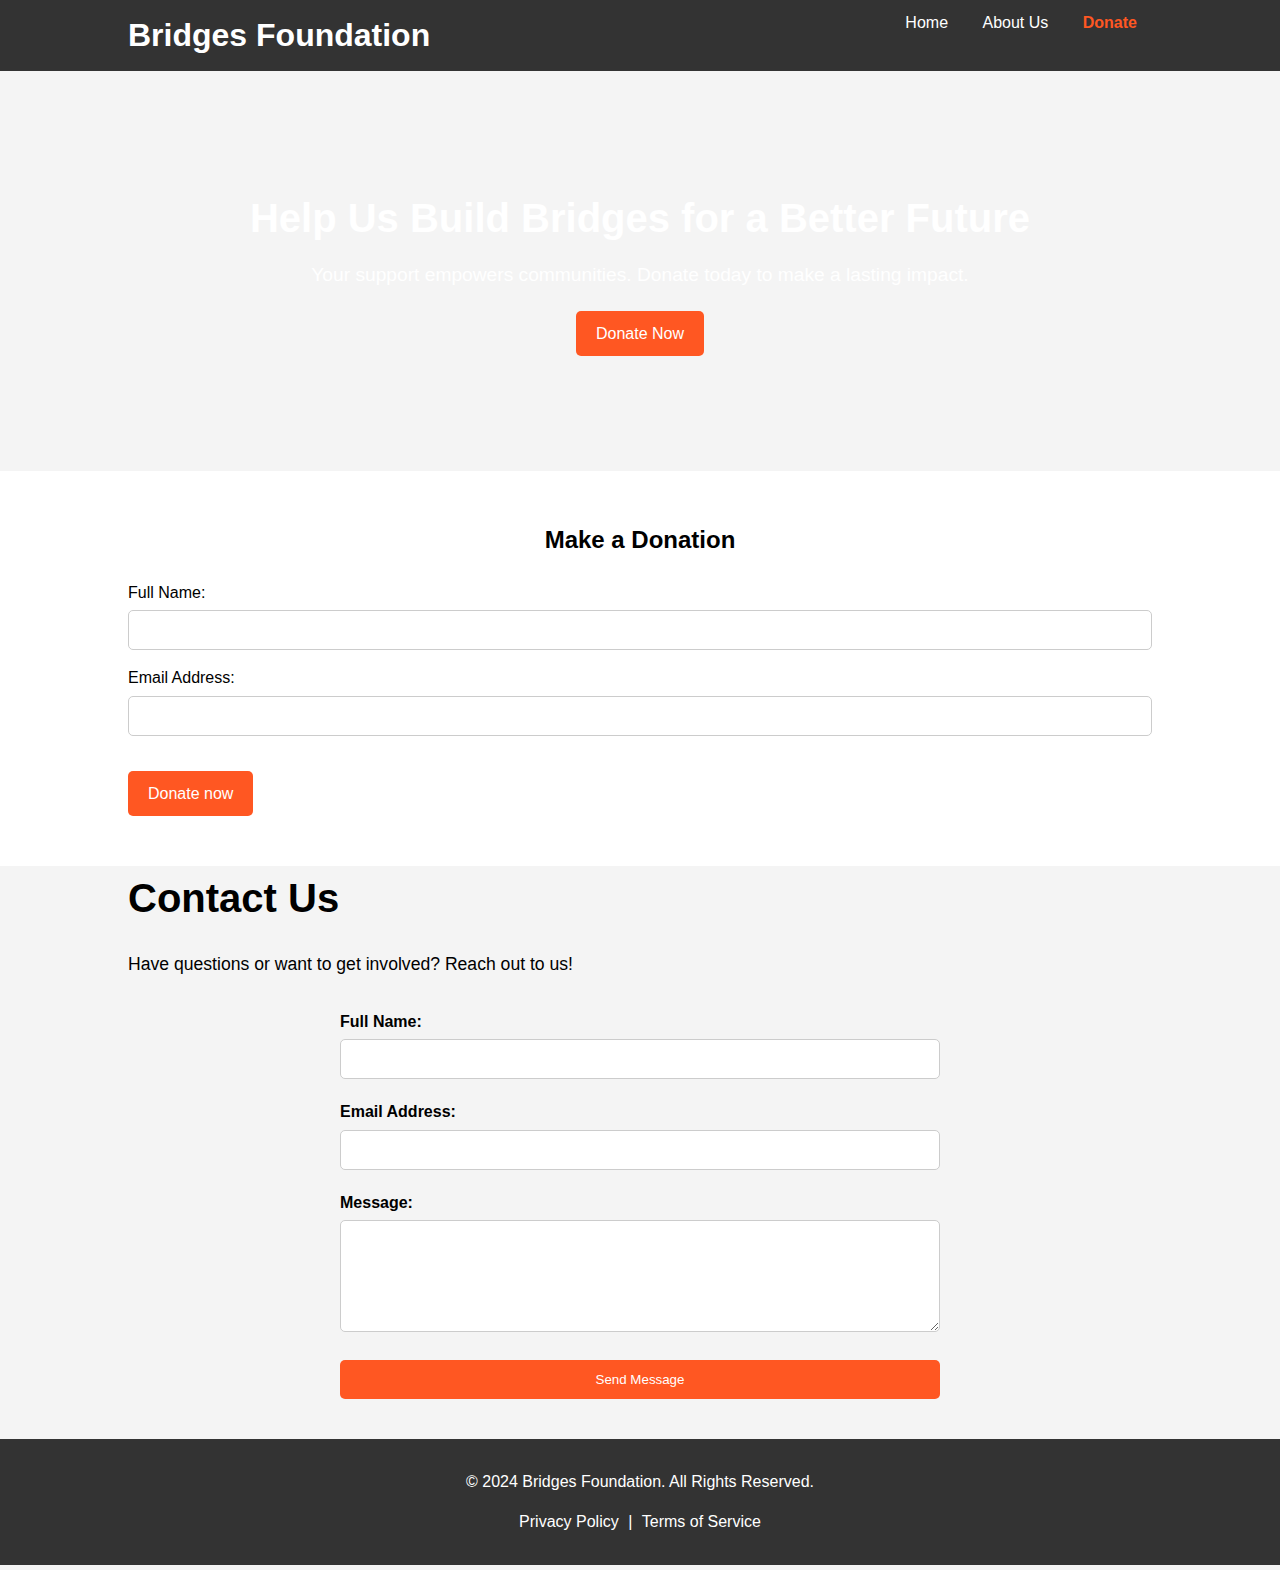
<file: TheBridgesFoundation.html>
<!DOCTYPE html>
<html lang="en">
<head>


    <meta charset="UTF-8">
    <meta name="viewport" content="width=device-width, initial-scale=1.0">
    <title>Bridges Foundation - Donate</title>
    <link rel="stylesheet" href="style.css">
</head>
<body>

    <header>
        <div class="container">
            <h1>Bridges Foundation</h1>
            <nav>
    <a href="home.html">Home</a>
    <a href="aboutUs.html">About Us</a>
    <a href="TheBridgesFoundation.html" class="active">Donate</a>
</nav>
        </div>
    </header>

    <section class="hero">
        <div class="container">
            <h2>Help Us Build Bridges for a Better Future</h2>
            <p>Your support empowers communities. Donate today to make a lasting impact.</p>
            <a href="TheBridgesFoundation.html" class="btn">Donate Now</a>
        </div>
    </section>

    <section class="donation-form" id="donation-form">
        <div class="container">
            <h2>Make a Donation</h2>
            <form action="process_donation.php" method="POST" id="donate-form">
                <div class="form-group">
                    <label for="name">Full Name:</label>
                    <input type="text" id="name" name="name" required>
                </div>
                <div class="form-group">
                    <label for="email">Email Address:</label>
                    <input type="email" id="email" name="email" required>
                </div>
                
                 <a href="https://www.paypal.com/ncp/payment/P84VJVQV2CWXC" class="btn">Donate now</a>
			
               
            </form>
        </div>
    </section>


<!-- Contact Section -->
<section class="contact">
    <div class="container">
        <h2>Contact Us</h2>
        <p>Have questions or want to get involved? Reach out to us!</p>
        <form action="contact_process.php" method="POST">
            <div class="form-group">
                <label for="contact-name">Full Name:</label>
                <input type="text" id="contact-name" name="contact_name" required>
            </div>
            <div class="form-group">
                <label for="contact-email">Email Address:</label>
                <input type="email" id="contact-email" name="contact_email" required>
            </div>
            <div class="form-group">
                <label for="contact-message">Message:</label>
                <textarea id="contact-message" name="contact_message" rows="5" required></textarea>
            </div>
            <div class="form-group">
                <button type="submit" class="btn">Send Message</button>
            </div>
        </form>
    </div>
</section>
<footer>
    <div class="container">
        <p>&copy; 2024 Bridges Foundation. All Rights Reserved.</p>
        <div class="legal-links">
            <a href="privacy.html">Privacy Policy</a> |
            <a href="terms.html">Terms of Service</a>
        </div>
    </div>
</footer>

    <script src="script.js"></script>
</body>
</html>
</file>
<file: style.css>
* {
    margin: 0;
    padding: 0;
    box-sizing: border-box;
}

body {
    font-family: Arial, sans-serif;
    line-height: 1.6;
    background-color: #f4f4f4;
}

.container {
    width: 80%;
    margin: auto;
}

header {
    background-color: #333;
    color: #fff;
    padding: 10px 0;
}

header h1 {
    display: inline;
}

nav {
    float: right;
}

nav a {
    color: #fff;
    text-decoration: none;
    padding: 0 15px;
}

/* Hero Section with Background Image */
.hero {
    background: url('https://github.com/JJBS23456/Bridges-foundation/blob/main/banner.png?raw=true') no-repeat center center/cover;
    height: 400px;
    display: flex;
    align-items: center;
    justify-content: center;
    color: #fff;
    text-align: center;
}

/* Additional styling for hero text */
.hero h1 {
    font-size: 3rem;
    font-weight: bold;
}

.hero p {
    font-size: 1.2rem;
    margin-top: 10px;
}

.hero h2 {
    font-size: 2.5rem;
}

.hero p {
    font-size: 1.2rem;
}

.btn {
   background-color: #ff5722;
    color: white;
    padding: 10px 20px;
    text-decoration: none;
    border-radius: 5px;
    margin-top: 20px;
    display: inline-block;
}

.donation-form {
    background-color: #fff;
    padding: 50px 0;
}

.donation-form h2 {
    text-align: center;
    margin-bottom: 20px;
}

.form-group {
    margin-bottom: 15px;
}

.form-group label {
    display: block;
    margin-bottom: 5px;
}

.form-group input, 
.form-group select {
    width: 100%;
    padding: 10px;
    font-size: 1rem;
    border: 1px solid #ccc;
    border-radius: 5px;
}

footer {
    background-color: #333;
    color: #fff;
    text-align: center;
    padding: 20px 0;
    margin-top: 40px;
}
nav a.active {
    color: #ff5722; /* Example: Highlight active link with a different color */
    font-weight: bold;
	
}

/* Existing styles... */

/* About Us Hero Section */
.about-hero {
    background-image: url('https://github.com/JJBS23456/Bridges-foundation/blob/main/Image.jpg?raw=true'); /* Replace with your hero image */
    background-size: cover;
    background-position: center;
    color: #fff;
    padding: 100px 0;
    text-align: center;
}

.about-hero h2 {
    font-size: 2.5rem;
    margin-bottom: 20px;
}

.about-hero p {
    font-size: 1.2rem;
}

/* Mission Section */
.mission {
    padding: 60px 0;
    background-color: #f9f9f9;
}

.mission h2 {
    text-align: center;
    margin-bottom: 20px;
}

.mission p {
    max-width: 800px;
    margin: 0 auto;
    text-align: center;
    line-height: 1.6;
}

/* Team Section */
.team {
    padding: 60px 0;
}

.team h2 {
    text-align: center;
    margin-bottom: 40px;
}

.team-members {
    display: flex;
    justify-content: space-around;
    flex-wrap: wrap;
}

.team-member {
    width: 30%;
    text-align: center;
    margin-bottom: 30px;
}

.team-member img {
    width: 150px;
    height: 150px;
    border-radius: 50%;
    object-fit: cover;
    margin-bottom: 15px;
}

.team-member h3 {
    margin-bottom: 5px;
}

.team-member p {
    color: #555;
}

/* Impact Section */
.impact {
    padding: 60px 0;
    background-color: #f9f9f9;
    text-align: center;
}

.impact h2 {
    margin-bottom: 20px;
}

.impact p {
    max-width: 800px;
    margin: 0 auto 40px auto;
    line-height: 1.6;
}

.impact-statistics {
    display: flex;
    justify-content: space-around;
    flex-wrap: wrap;
}

.stat {
    width: 30%;
    margin-bottom: 20px;
}

.stat h3 {
    font-size: 3rem;
    color: #ff5722;
    margin-bottom: 10px;
}

.stat p {
    font-size: 1.2rem;
    color: #555;
}

/* Get Involved Section */
.get-involved {
    padding: 60px 0;
}

.get-involved h2 {
    text-align: center;
    margin-bottom: 20px;
}

.get-involved p {
    max-width: 800px;
    margin: 0 auto 30px auto;
    text-align: center;
    line-height: 1.6;
}

.get-involved .btn {
    display: inline-block;
    background-color: #ff5722;
    color: #fff;
    padding: 12px 25px;
    text-decoration: none;
    border-radius: 5px;
    transition: background-color 0.3s ease;
}

.get-involved .btn:hover {
    background-color: #e64a19;
}

/* Responsive Design */
@media (max-width: 768px) {
    .team-members, .impact-statistics {
        flex-direction: column;
        align-items: center;
    }

    .team-member, .stat {
        width: 80%;
    }

    .about-hero {
        padding: 60px 0;
    }

    .about-hero h2 {
        font-size: 2rem;
    }

    .mission p, .impact p, .get-involved p {
        padding: 0 20px;
    }
}

/* Testimonials Section */
.testimonials {
    padding: 60px 0;
    background-color: #fff;
}

.testimonials h2 {
    text-align: center;
    margin-bottom: 40px;
}

.testimonial {
    max-width: 800px;
    margin: 0 auto 30px auto;
    text-align: center;
    font-style: italic;
    color: #555;
}

.testimonial h4 {
    margin-top: 15px;
    color: #333;
}

/* Video Introduction Section */
.video-introduction {
    padding: 60px 0;
    background-color: #f9f9f9;
    text-align: center;
}

.video-introduction h2 {
    margin-bottom: 20px;
}

.video-container {
    position: relative;
    padding-bottom: 56.25%; /* 16:9 */
    padding-top: 25px;
    height: 0;
}

.video-container iframe {
    position: absolute;
    top: 0;
    left: 50%;
    transform: translateX(-50%);
    width: 80%;
    height: 100%;
    border: none;
}

/* Timeline Section */
.timeline {
    padding: 60px 0;
}

.timeline h2 {
    text-align: center;
    margin-bottom: 40px;
}

.timeline-container {
    position: relative;
    max-width: 800px;
    margin: 0 auto;
}

.timeline-container::after {
    content: '';
    position: absolute;
    width: 6px;
    background-color: #ff5722;
    top: 0;
    bottom: 0;
    left: 50%;
    margin-left: -3px;
}

.timeline-item {
    padding: 20px 30px;
    position: relative;
    background-color: inherit;
    width: 50%;
}

.timeline-item::after {
    content: '';
    position: absolute;
    width: 25px;
    height: 25px;
    right: -17px;
    background-color: #ff5722;
    border: 4px solid #fff;
    top: 15px;
    border-radius: 50%;
    z-index: 1;
}

.timeline-item.left {
    left: 0;
}

.timeline-item.right {
    left: 50%;
}

.timeline-item.left::before {
    content: " ";
    height: 0;
    position: absolute;
    top: 22px;
    width: 0;
    z-index: 1;
    right: 30px;
    border: medium solid #ff5722;
    border-width: 10px 0 10px 10px;
    border-color: transparent transparent transparent #ff5722;
}

.timeline-item.right::before {
    content: " ";
    height: 0;
    position: absolute;
    top: 22px;
    width: 0;
    z-index: 1;
    left: 30px;
    border: medium solid #ff5722;
    border-width: 10px 10px 10px 0;
    border-color: transparent #ff5722 transparent transparent;
}

.timeline-item .timeline-content {
    padding: 20px 30px;
    background-color: #fff;
    position: relative;
    border-radius: 6px;
}

.timeline-item.left .timeline-content {
    margin-right: 90px;
}

.timeline-item.right .timeline-content {
    margin-left: 90px;
}

.timeline-item h3 {
    margin-top: 0;
    color: #ff5722;
}

.timeline-item p {
    color: #555;
}

/* Responsive Timeline */
@media screen and (max-width: 768px) {
    .timeline-container::after {
        left: 31px;
    }

    .timeline-item {
        width: 100%;
        padding-left: 70px;
        padding-right: 25px;
    }

    .timeline-item.left, .timeline-item.right {
        left: 0;
    }

    .timeline-item.left::before, .timeline-item.right::before {
        left: 60px;
        border: medium solid #ff5722;
        border-width: 10px 10px 10px 0;
        border-color: transparent #ff5722 transparent transparent;
    }

    .timeline-item.left .timeline-content, .timeline-item.right .timeline-content {
        margin: 0;
    }
}

/* Mission Section */
.mission {
    padding: 60px 0;
    background-color: #f4f4f4;
    text-align: center;
}

.mission h2 {
    font-size: 2.5rem;
    margin-bottom: 20px;
}

.mission p {
    max-width: 800px;
    margin: 0 auto;
    font-size: 1.1rem;
    line-height: 1.6;
}

/* Impact Section */
.impact {
    padding: 60px 0;
    background-color: #fff;
    text-align: center;
}

.impact h2 {
    font-size: 2.5rem;
    margin-bottom: 40px;
}

.impact-statistics {
    display: flex;
    justify-content: space-around;
    flex-wrap: wrap;
}

.stat {
    width: 30%;
    margin-bottom: 30px;
}

.stat h3 {
    font-size: 3rem;
    color: #ff5722;
    margin-bottom: 10px;
}

.stat p {
    font-size: 1.2rem;
    color: #555;
}

/* Projects Section */
.projects {
    padding: 60px 0;
    background-color: #f4f4f4;
    text-align: center;
}

.projects h2 {
    font-size: 2.5rem;
    margin-bottom: 40px;
}

.project-cards {
    display: flex;
    justify-content: space-around;
    flex-wrap: wrap;
}

.project-card {
    background-color: #fff;
    border: 1px solid #ddd;
    border-radius: 8px;
    width: 30%;
    margin-bottom: 30px;
    box-shadow: 0 2px 5px rgba(0,0,0,0.1);
    transition: transform 0.3s ease, box-shadow 0.3s ease;
}

.project-card:hover {
    transform: translateY(-5px);
    box-shadow: 0 4px 10px rgba(0,0,0,0.15);
}

.project-card img {
    width: 100%;
    height: 200px;
    object-fit: cover;
    border-top-left-radius: 8px;
    border-top-right-radius: 8px;
}

.project-card h3 {
    font-size: 1.5rem;
    margin: 20px 0 10px 0;
    color: #ff5722;
}

.project-card p {
    padding: 0 20px;
    font-size: 1rem;
    color: #555;
    height: 80px;
    overflow: hidden;
}

.project-card .btn {
    display: inline-block;
    margin: 20px 0;
    background-color: #ff5722;
    color: #fff;
    padding: 10px 20px;
    text-decoration: none;
    border-radius: 5px;
    transition: background-color 0.3s ease;
}

.project-card .btn:hover {
    background-color: #e64a19;
}

/* Testimonials Section */
.testimonials {
    padding: 60px 0;
    background-color: #fff;
    text-align: center;
}

.testimonials h2 {
    font-size: 2.5rem;
    margin-bottom: 40px;
}

.testimonial-slider {
    max-width: 800px;
    margin: 0 auto;
}

.testimonial {
    padding: 20px;
    font-style: italic;
    color: #555;
}

.testimonial h4 {
    margin-top: 15px;
    color: #333;
}

/* Call to Action Section */
.cta {
    padding: 60px 0;
    background-color: #ff5722;
    color: #fff;
    text-align: center;
}

.cta h2 {
    font-size: 2.5rem;
    margin-bottom: 20px;
}

.cta p {
    font-size: 1.2rem;
    margin-bottom: 30px;
}

.cta .btn {
    background-color: #fff;
    color: #ff5722;
    padding: 15px 30px;
    text-decoration: none;
    border-radius: 5px;
    transition: background-color 0.3s ease, color 0.3s ease;
}

.cta .btn:hover {
    background-color: #e6e6e6;
    color: #e64a19;
}

/* Footer */
footer {
    background-color: #333;
    color: #fff;
    padding: 30px 0;
    text-align: center;
}

footer p {
    margin-bottom: 15px;
}

.social-links a {
    color: #fff;
    margin: 0 10px;
    font-size: 1.2rem;
    transition: color 0.3s ease;
}

.social-links a:hover {
    color: #ff5722;
}

/* Responsive Design */
@media (max-width: 992px) {
    .stat {
        width: 45%;
        margin-bottom: 20px;
    }

    .project-card {
        width: 45%;
    }
}

@media (max-width: 768px) {
    .impact-statistics, .project-cards {
        flex-direction: column;
        align-items: center;
    }

    .stat, .project-card {
        width: 80%;
    }

    .hero .hero-content h2 {
        font-size: 2.5rem;
    }

    .hero .hero-content p {
        font-size: 1rem;
    }
}

@media (max-width: 576px) {
    .stat, .project-card {
        width: 100%;
    }

    .hero {
        padding: 80px 0;
    }

    .hero .hero-content h2 {
        font-size: 2rem;
    }

    .hero .hero-content p {
        font-size: 0.9rem;
    }
}
/* Donation Progress Section */
.donation-progress {
    padding: 60px 0;
    background-color: #f4f4f4;
    text-align: center;
}

.donation-progress h2 {
    font-size: 2.5rem;
    margin-bottom: 20px;
}

.progress-bar {
    width: 80%;
    height: 30px;
    background-color: #ddd;
    margin: 20px auto;
    border-radius: 15px;
    overflow: hidden;
}

.progress {
    height: 100%;
    width: 5.78%; /* Dynamic width based on donations */
    background-color: #ff5722;
    transition: width 0.5s ease;
}

.donation-progress p {
    font-size: 1.2rem;
    color: #555;
}
/* Newsletter Section */
.newsletter {
    padding: 60px 0;
    background-color: #fff;
    text-align: center;
}

.newsletter h2 {
    font-size: 2.5rem;
    margin-bottom: 20px;
}

.newsletter p {
    font-size: 1.1rem;
    margin-bottom: 30px;
}

.newsletter form {
    max-width: 500px;
    margin: 0 auto;
}

.newsletter .form-group {
    display: flex;
    justify-content: center;
    align-items: center;
}

.newsletter .form-group input {
    width: 70%;
    padding: 10px;
    border: 1px solid #ccc;
    border-radius: 5px 0 0 5px;
    font-size: 1rem;
}

.newsletter .form-group button {
    width: 30%;
    padding: 10px;
    border: none;
    background-color: #ff5722;
    color: #fff;
    border-radius: 0 5px 5px 0;
    cursor: pointer;
    transition: background-color 0.3s ease;
}

.newsletter .form-group button:hover {
    background-color: #e64a19;
}
Bridges-foundation/
├──main
   ├── index.html
   ├── about.html
   ├── thank_you.html
   ├── cancel.html
   ├── style.css
   ├── script.js
   ├── process_donation.php
   ├── create_paypal_order.php
   ├── capture_paypal_order.php
   ├── contact_process.php
   ├── subscribe.php
   ├── images/
   │   ├── banner.png
   │   ├── GOPR6146.JPG
   │   ├── project2.jpg
   │   ├── project3.jpg
   │   ├── facebook-icon.png
   │   ├── twitter-icon.png
   │   ├── instagram-icon.png
   │   └── ... (other images)
   ├── composer.json
   ├── composer.lock
   └── vendor/
       └── ... (Composer dependencies)
/* Contact Section */
.contact {
    padding: 60px 0;
    background-color: #f4f4f4;
    text-align: center;
}

.contact h2 {
    font-size: 2.5rem;
    margin-bottom: 20px;
}

.contact p {
    font-size: 1.1rem;
    margin-bottom: 30px;
}

.contact form {
    max-width: 600px;
    margin: 0 auto;
}

.contact .form-group {
    margin-bottom: 20px;
    text-align: left;
}

.contact .form-group label {
    display: block;
    margin-bottom: 5px;
    font-weight: bold;
}

.contact .form-group input,
.contact .form-group textarea {
    width: 100%;
    padding: 10px;
    border: 1px solid #ccc;
    border-radius: 5px;
    font-size: 1rem;
}

.contact .btn {
    display: block;
    width: 100%;
    padding: 12px;
    background-color: #ff5722;
    color: #fff;
    border: none;
    border-radius: 5px;
    cursor: pointer;
    transition: background-color 0.3s ease;
}

.contact .btn:hover {
    background-color: #e64a19;
}

/* Existing styles... */

/* Hero Section for Project Pages */
.project-hero {
    background-image: url('images/project_hero_background.jpg'); /* Replace with your project-specific hero image */
    background-size: cover;
    background-position: center;
    color: #fff;
    padding: 100px 0;
    text-align: center;
}

.project-hero .hero-content h2 {
    font-size: 2.5rem;
    margin-bottom: 15px;
}

.project-hero .hero-content p {
    font-size: 1.2rem;
}

/* Project Overview Section */
.project-overview {
    padding: 60px 0;
    background-color: #f9f9f9;
    text-align: center;
}

.project-overview h2 {
    font-size: 2rem;
    margin-bottom: 20px;
}

.project-overview p {
    max-width: 800px;
    margin: 0 auto;
    font-size: 1.1rem;
    line-height: 1.6;
}

/* Project Goals Section */
.project-goals {
    padding: 60px 0;
    background-color: #fff;
    text-align: center;
}

.project-goals h2 {
    font-size: 2rem;
    margin-bottom: 20px;
}

.project-goals ul {
    list-style: none;
    padding: 0;
    max-width: 800px;
    margin: 0 auto;
    text-align: left;
}

.project-goals ul li {
    background: url('images/checkmark.svg') no-repeat left center;
    background-size: 20px 20px;
    padding-left: 35px;
    margin-bottom: 15px;
    font-size: 1rem;
    color: #555;
}

/* Project Activities Section */
.project-activities {
    padding: 60px 0;
    background-color: #f4f4f4;
    text-align: center;
}

.project-activities h2 {
    font-size: 2rem;
    margin-bottom: 40px;
}

.activities-list {
    display: flex;
    justify-content: space-around;
    flex-wrap: wrap;
}

.activity {
    width: 45%;
    margin-bottom: 30px;
    text-align: center;
}

.activity i {
    font-size: 3rem;
    color: #ff5722;
    margin-bottom: 15px;
}

.activity h3 {
    font-size: 1.5rem;
    margin-bottom: 10px;
    color: #333;
}

.activity p {
    font-size: 1rem;
    color: #555;
}

/* Project Impact Section */
.project-impact {
    padding: 60px 0;
    background-color: #fff;
    text-align: center;
}

.project-impact h2 {
    font-size: 2rem;
    margin-bottom: 20px;
}

.project-impact p {
    max-width: 800px;
    margin: 0 auto 40px auto;
    font-size: 1.1rem;
    line-height: 1.6;
}

.project-impact-statistics {
    display: flex;
    justify-content: space-around;
    flex-wrap: wrap;
}

.project-impact-statistics .stat {
    width: 30%;
    margin-bottom: 20px;
}

.project-impact-statistics .stat h3 {
    font-size: 3rem;
    color: #ff5722;
    margin-bottom: 10px;
}

.project-impact-statistics .stat p {
    font-size: 1.2rem;
    color: #555;
}

/* Project Gallery Section */
.project-gallery {
    padding: 60px 0;
    background-color: #f4f4f4;
    text-align: center;
}

.project-gallery h2 {
    font-size: 2rem;
    margin-bottom: 40px;
}

.gallery-grid {
    display: grid;
    grid-template-columns: repeat(auto-fit, minmax(250px, 1fr));
    gap: 15px;
}

.gallery-grid img {
    width: 100%;
    height: 200px;
    object-fit: cover;
    border-radius: 8px;
    transition: transform 0.3s ease;
}

.gallery-grid img:hover {
    transform: scale(1.05);
}

/* Project Testimonials Section */
.project-testimonials {
    padding: 60px 0;
    background-color: #fff;
    text-align: center;
}

.project-testimonials h2 {
    font-size: 2rem;
    margin-bottom: 40px;
}

.testimonial-slider .testimonial {
    padding: 20px;
    font-style: italic;
    color: #555;
}

.testimonial-slider .testimonial h4 {
    margin-top: 15px;
    color: #333;
}

/* Project Call to Action Section */
.project-cta {
    padding: 60px 0;
    background-color: #ff5722;
    color: #fff;
    text-align: center;
}

.project-cta h2 {
    font-size: 2.5rem;
    margin-bottom: 20px;
}

.project-cta p {
    font-size: 1.2rem;
    margin-bottom: 30px;
}

.project-cta .btn {
    background-color: #fff;
    color: #ff5722;
    padding: 15px 30px;
    text-decoration: none;
    border-radius: 5px;
    transition: background-color 0.3s ease, color 0.3s ease;
}

.project-cta .btn:hover {
    background-color: #e6e6e6;
    color: #e64a19;
}

/* Responsive Design */
@media (max-width: 992px) {
    .activity {
        width: 100%;
    }

    .project-impact-statistics .stat {
        width: 45%;
    }
}

@media (max-width: 768px) {
    .project-impact-statistics .stat {
        width: 80%;
    }
}

@media (max-width: 576px) {
    .project-impact-statistics .stat {
        width: 100%;
    }
}

/* Donation Progress Section */
.donation-progress {
    padding: 60px 0;
    background-color: #f4f4f4;
    text-align: center;
}

.donation-progress h2 {
    font-size: 2.5rem;
    margin-bottom: 20px;
}

.progress-bar {
    width: 80%;
    height: 30px;
    background-color: #ddd;
    margin: 20px auto;
    border-radius: 15px;
    overflow: hidden;
}

.progress {
    height: 100%;
    width: 1%; /* This will be updated dynamically */
    background-color: #ff5722;
    transition: width 0.5s ease;
}

.donation-progress p {
    font-size: 1.2rem;
    color: #555;
}
/* Existing styles... */

/* Project Hero Section */
.project-hero {
    background-image: url('images/project-hero.jpg'); /* Replace with your project-specific hero image */
    background-size: cover;
    background-position: center;
    color: #fff;
    padding: 120px 0;
    text-align: center;
}

.project-hero .hero-content h2 {
    font-size: 3rem;
    margin-bottom: 20px;
}

.project-hero .hero-content p {
    font-size: 1.2rem;
    margin-bottom: 30px;
}

.project-hero .btn {
    background-color: #ff5722;
    color: #fff;
    padding: 15px 30px;
    text-decoration: none;
    border-radius: 5px;
    transition: background-color 0.3s ease;
}

.project-hero .btn:hover {
    background-color: #e64a19;
}

/* Project Overview Section */
.project-overview {
    padding: 60px 0;
    background-color: #f4f4f4;
    text-align: center;
}

.project-overview h2 {
    font-size: 2.5rem;
    margin-bottom: 20px;
}

.project-overview p {
    max-width: 800px;
    margin: 0 auto;
    font-size: 1.1rem;
    line-height: 1.6;
}

/* Project Goals Section */
.project-goals {
    padding: 60px 0;
    background-color: #fff;
    text-align: center;
}

.project-goals h2 {
    font-size: 2.5rem;
    margin-bottom: 20px;
}

.project-goals ul {
    list-style-type: disc;
    padding-left: 40px;
    max-width: 800px;
    margin: 0 auto;
    text-align: left;
    font-size: 1.1rem;
    line-height: 1.6;
}

/* Project Activities Section */
.project-activities {
    padding: 60px 0;
    background-color: #f4f4f4;
    text-align: center;
}

.project-activities h2 {
    font-size: 2.5rem;
    margin-bottom: 40px;
}

.activities-list {
    display: flex;
    justify-content: space-around;
    flex-wrap: wrap;
}

.activity-item {
    width: 22%;
    margin-bottom: 30px;
    text-align: center;
}

.activity-item i {
    font-size: 3rem;
    color: #ff5722;
    margin-bottom: 15px;
}

.activity-item h3 {
    font-size: 1.5rem;
    margin-bottom: 10px;
}

.activity-item p {
    font-size: 1rem;
    color: #555;
    padding: 0 10px;
}

/* Project Impact Section */
.project-impact {
    padding: 60px 0;
    background-color: #fff;
    text-align: center;
}

.project-impact h2 {
    font-size: 2.5rem;
    margin-bottom: 20px;
}

.project-impact p {
    max-width: 800px;
    margin: 0 auto 40px auto;
    font-size: 1.1rem;
    line-height: 1.6;
}

.project-impact .impact-statistics {
    display: flex;
    justify-content: space-around;
    flex-wrap: wrap;
}

.project-impact .stat {
    width: 30%;
    margin-bottom: 20px;
}

.project-impact .stat h3 {
    font-size: 3rem;
    color: #ff5722;
    margin-bottom: 10px;
}

.project-impact .stat p {
    font-size: 1.2rem;
    color: #555;
}

/* Project Gallery Section */
.project-gallery {
    padding: 60px 0;
    background-color: #f4f4f4;
    text-align: center;
}

.project-gallery h2 {
    font-size: 2.5rem;
    margin-bottom: 40px;
}

.gallery-images {
    display: flex;
    justify-content: space-around;
    flex-wrap: wrap;
}

.gallery-images img {
    width: 45%;
    height: 250px;
    object-fit: cover;
    margin-bottom: 20px;
    border-radius: 8px;
    box-shadow: 0 2px 5px rgba(0,0,0,0.1);
    transition: transform 0.3s ease;
}

.gallery-images img:hover {
    transform: scale(1.05);
}

/* Testimonial Slider Section */
.testimonials {
    padding: 60px 0;
    background-color: #fff;
    text-align: center;
}

.testimonials h2 {
    font-size: 2.5rem;
    margin-bottom: 40px;
}

.testimonial-slider .testimonial {
    padding: 20px;
    font-style: italic;
    color: #555;
}

.testimonial-slider .testimonial h4 {
    margin-top: 15px;
    color: #333;
}

/* Call to Action Section */
.cta {
    padding: 60px 0;
    background-color: #ff5722;
    color: #fff;
    text-align: center;
}

.cta h2 {
    font-size: 2.5rem;
    margin-bottom: 20px;
}

.cta p {
    font-size: 1.2rem;
    margin-bottom: 30px;
}

.cta .btn {
    background-color: #fff;
    color: #ff5722;
    padding: 15px 30px;
    text-decoration: none;
    border-radius: 5px;
    transition: background-color 0.3s ease, color 0.3s ease;
}

.cta .btn:hover {
    background-color: #e6e6e6;
    color: #e64a19;
}

/* Footer */
footer {
    background-color: #333;
    color: #fff;
    padding: 30px 0;
    text-align: center;
}

footer p {
    margin-bottom: 15px;
}

.social-links a {
    color: #fff;
    margin: 0 10px;
    font-size: 1.5rem;
    transition: color 0.3s ease;
}

.social-links a:hover {
    color: #ff5722;
}

.legal-links a {
    color: #fff;
    margin: 0 5px;
    text-decoration: none;
    transition: color 0.3s ease;
}

.legal-links a:hover {
    color: #ff5722;
}

/* Responsive Design */
@media (max-width: 992px) {
    .stat {
        width: 45%;
        margin-bottom: 20px;
    }

    .activity-item {
        width: 45%;
        margin-bottom: 20px;
    }

    .gallery-images img {
        width: 90%;
    }
}

@media (max-width: 768px) {
    .impact-statistics, .activities-list, .gallery-images {
        flex-direction: column;
        align-items: center;
    }

    .stat, .activity-item, .gallery-images img {
        width: 80%;
    }

    .project-hero {
        padding: 80px 0;
    }

    .project-hero .hero-content h2 {
        font-size: 2.5rem;
    }

    .project-hero .hero-content p {
        font-size: 1rem;
    }
}

@media (max-width: 576px) {
    .stat, .activity-item, .gallery-images img {
        width: 100%;
    }

    .project-hero {
        padding: 60px 0;
    }

    .project-hero .hero-content h2 {
        font-size: 2rem;
    }

    .project-hero .hero-content p {
        font-size: 0.9rem;
    }
}
/* Project Hero Section */
.project-hero {
    background-image: url('images/project3/hero.jpg'); /* Replace with your project-specific hero image */
    background-size: cover;
    background-position: center;
    color: #fff;
    padding: 100px 0;
    text-align: center;
}

.project-hero h2 {
    font-size: 3rem;
    margin-bottom: 20px;
}

.project-hero p {
    font-size: 1.2rem;
}

/* Project Overview Section */
.project-overview {
    padding: 60px 0;
    background-color: #f4f4f4;
    text-align: center;
}

.project-overview h2 {
    font-size: 2.5rem;
    margin-bottom: 20px;
}

.project-overview p {
    max-width: 800px;
    margin: 0 auto;
    font-size: 1.1rem;
    line-height: 1.6;
}

/* Project Goals Section */
.project-goals {
    padding: 60px 0;
    background-color: #fff;
    text-align: center;
}

.project-goals h2 {
    font-size: 2.5rem;
    margin-bottom: 20px;
}

.project-goals ul {
    list-style-type: none;
    padding: 0;
    max-width: 800px;
    margin: 0 auto;
    text-align: left;
}

.project-goals ul li {
    font-size: 1.1rem;
    padding: 10px 0;
    position: relative;
}

.project-goals ul li::before {
    content: "\2022";
    color: #ff5722;
    font-weight: bold;
    display: inline-block;
    width: 1em;
    margin-left: -1em;
}

/* Project Implementation Section */
.project-implementation {
    padding: 60px 0;
    background-color: #f4f4f4;
    text-align: center;
}

.project-implementation h2 {
    font-size: 2.5rem;
    margin-bottom: 40px;
}

.implementation-steps {
    display: flex;
    justify-content: space-around;
    flex-wrap: wrap;
}

.step {
    width: 45%;
    margin-bottom: 30px;
    text-align: left;
}

.step h3 {
    font-size: 1.5rem;
    color: #ff5722;
    margin-bottom: 10px;
}

.step p {
    font-size: 1rem;
    color: #555;
    line-height: 1.6;
}

/* Project Impact Section */
.project-impact {
    padding: 60px 0;
    background-color: #fff;
    text-align: center;
}

.project-impact h2 {
    font-size: 2.5rem;
    margin-bottom: 20px;
}

.project-impact p {
    max-width: 800px;
    margin: 0 auto 40px auto;
    font-size: 1.1rem;
    line-height: 1.6;
}

.project-impact .impact-statistics {
    display: flex;
    justify-content: space-around;
    flex-wrap: wrap;
}

.project-impact .stat {
    width: 30%;
    margin-bottom: 20px;
}

.project-impact .stat h3 {
    font-size: 3rem;
    color: #ff5722;
    margin-bottom: 10px;
}

.project-impact .stat p {
    font-size: 1.2rem;
    color: #555;
}

/* Project Gallery Section */
.project-gallery {
    padding: 60px 0;
    background-color: #f4f4f4;
    text-align: center;
}

.project-gallery h2 {
    font-size: 2.5rem;
    margin-bottom: 40px;
}

.gallery-grid {
    display: grid;
    grid-template-columns: repeat(auto-fit, minmax(250px, 1fr));
    gap: 20px;
}

.gallery-item img {
    width: 100%;
    height: 200px;
    object-fit: cover;
    border-radius: 8px;
    transition: transform 0.3s ease;
}

.gallery-item img:hover {
    transform: scale(1.05);
}

/* Project CTA Section */
.project-cta {
    padding: 60px 0;
    background-color: #ff5722;
    color: #fff;
    text-align: center;
}

.project-cta h2 {
    font-size: 2.5rem;
    margin-bottom: 20px;
}

.project-cta p {
    font-size: 1.2rem;
    margin-bottom: 30px;
}

.project-cta .btn {
    background-color: #fff;
    color: #ff5722;
    padding: 15px 30px;
    text-decoration: none;
    border-radius: 5px;
    transition: background-color 0.3s ease, color 0.3s ease;
}

.project-cta .btn:hover {
    background-color: #e6e6e6;
    color: #e64a19;
}

/* Responsive Design for Project Page */
@media (max-width: 768px) {
    .step {
        width: 80%;
    }

    .project-impact .stat {
        width: 45%;
    }
}

@media (max-width: 576px) {
    .step {
        width: 100%;
    }

    .project-impact .stat {
        width: 100%;
    }
}
/* Accordion Styles */
.accordion {
    max-width: 800px;
    margin: 0 auto;
}

.accordion-item {
    border-bottom: 1px solid #ddd;
}

.accordion-button {
    background-color: #fff;
    color: #333;
    cursor: pointer;
    padding: 15px;
    width: 100%;
    text-align: left;
    border: none;
    outline: none;
    transition: background-color 0.3s ease;
    font-size: 1.1rem;
}

.accordion-button:hover {
    background-color: #f1f1f1;
}

.accordion-content {
    max-height: 0;
    overflow: hidden;
    transition: max-height 0.3s ease;
    padding: 0 15px;
}

.accordion-content p {
    padding: 15px 0;
    color: #555;
}

/* Active Accordion */
.accordion-item.active .accordion-content {
    max-height: 200px; /* Adjust based on content */
}
</file>
